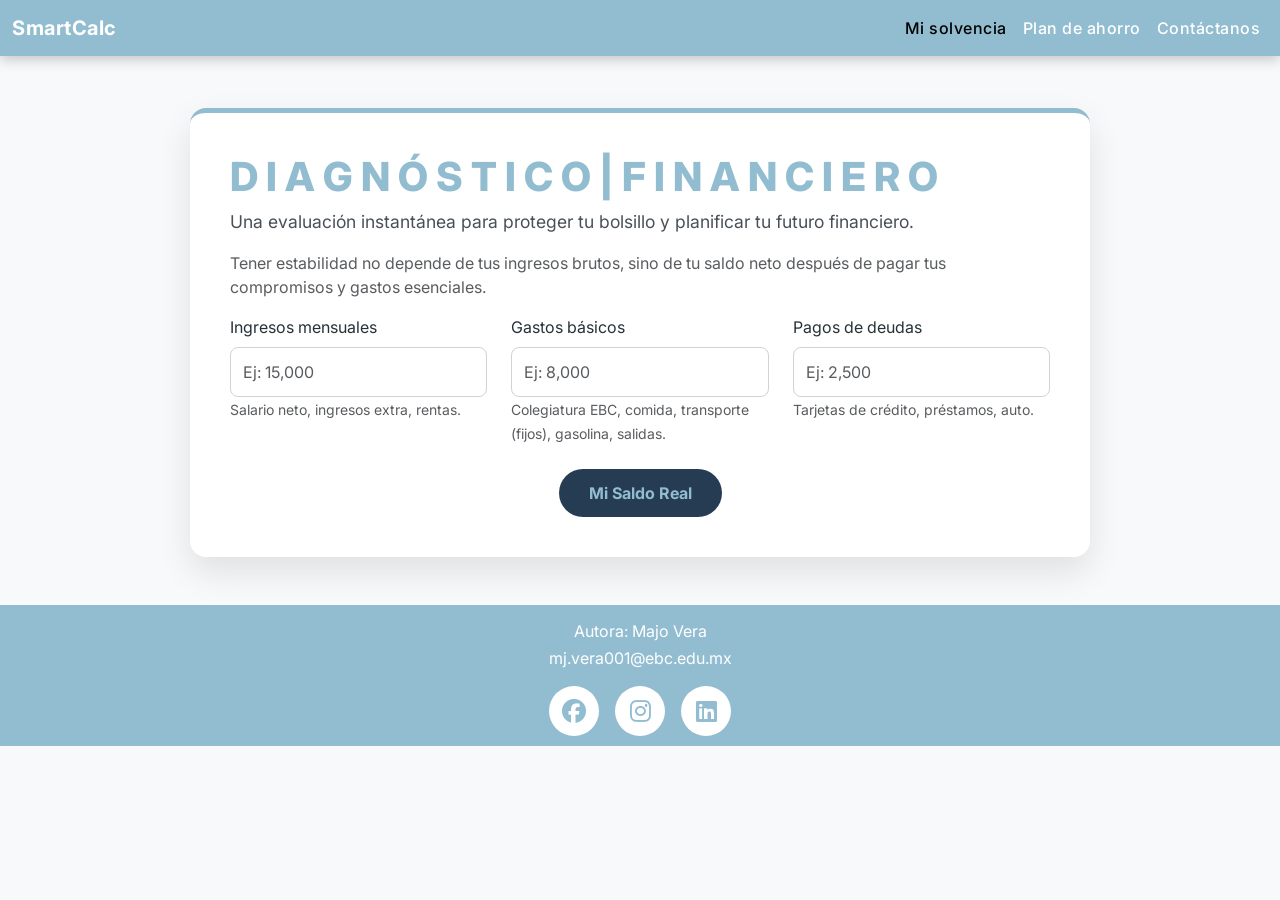
<file: index.html>
<!DOCTYPE html>
<html lang="es">
<head>
    <meta charset="UTF-8">
<meta name="description" content="Calculadora para evaluar el estado financiero de una persona">
<meta name="keywords" content="Presupuesto, Finanzas, Salario, Gastos, Ahorro">
<meta name="author" content="Majo Vera">
<meta name="viewport" content="width=device-width, initial-scale=1.0">

<!-- ENLACE EXTERNO PARA CONECTARSE CON EL CSS UTILIZANDO BOOSTRAP -->
<link href="https://cdn.jsdelivr.net/npm/bootstrap@5.3.8/dist/css/bootstrap.min.css" rel="stylesheet">

 <!-- ICONOS (FONTAWESOME) PARA ILUSTRAR LAS CATEGORÍAS -->
<link rel="stylesheet" href="https://cdnjs.cloudflare.com/ajax/libs/font-awesome/6.4.0/css/all.min.css">

<link href="https://fonts.googleapis.com/css2?family=Inter:wght@300;400;600;700&amp;display=swap" rel="stylesheet">

<!-- ENLACE AL STYLE.CSS PARA APLICAR ESTILOS PERSONALIZADOS -->
 <link rel="stylesheet" href="style.css">
<title> Calculadora | SmartCalc</title>

</head>

<!-- INICIA EL CUERPO DE LA PÁGINA -->
<body>
<nav class="navbar navbar-expand-lg navbar-custom fixed-top">
        <div class="container-fluid">
            <!-- Marca de la Aplicación -->
            <a class="navbar-brand" href="#">SmartCalc</a> <!-- aquí 
            vamos agregar un logo -->
            
            <!-- Botón de Toggler: Ahora abre el Offcanvas en móvil -->
            <button class="navbar-toggler" type="button" data-bs-toggle="offcanvas" data-bs-target="#offcanvasMenu" aria-controls="offcanvasMenu" aria-label="Toggle navigation">
                <span class="navbar-toggler-icon"></span>
            </button>
            
            <!-- Menú de Desktop: Solo visible cuando el navbar está expandido (>= lg) -->
            <div class="collapse navbar-collapse" id="navbarNavDesktop">
                <ul class="navbar-nav ms-auto">
                    <li class="nav-item">
                        <a class="nav-link active" aria-current="page" href="#calculadora">Mi solvencia</a>
                    </li>
                    <li class="nav-item">
                        <a class="nav-link" href="index1.html">Plan de ahorro</a>
                    </li>
                    <li class="nav-item">
                        <a class="nav-link" href="#contacto">Contáctanos</a>
                    </li>
                </ul>
            </div>
        </div>
    </nav>

<!-- MENÚ DE OFFCANVAS PARA CUANDO LA PANTALLA SEA PEQUEÑA SE DESPLIEGUE EN EL LATERAL-->
<div class="offcanvas offcanvas-end" tabindex="-1" id="offcanvasMenu" aria-labelledby="offcanvasMenuLabel">
      <div class="offcanvas-header"> <!-- Estilos aplicados en styles.css -->
        <h5 class="offcanvas-title" id="offcanvasMenuLabel">Finanzas</h5>
        <!-- btn-close-white se usa para que el ícono de cierre sea blanco sobre fondo azul -->
        <button type="button" class="btn-close btn-close-white" data-bs-dismiss="offcanvas" aria-label="Close"></button>
      </div>
      <div class="offcanvas-body">
        <ul class="navbar-nav justify-content-end flex-grow-1 pe-3">
            <!-- Los links se cierran automáticamente al hacer click (data-bs-dismiss) -->
            <li class="nav-item">
                <a class="nav-link active" aria-current="page" href="#calculadora" data-bs-dismiss="offcanvas">Mi Balance</a>
            </li>
            <li class="nav-item">
                </li><li class="nav-item"><a class="nav-link" href="index1.html">¿Qué es 50/30/20?</a></li>
            
            <li class="nav-item">
                <a class="nav-link" href="#contacto" data-bs-dismiss="offcanvas">¿Dudas?</a>
            </li>
        </ul>
      </div>
    </div>

<!-- SECCIÓN PRINCIPAL DE LA CALCULADORA -->
<div class="container my-5" id="calculadora">
        <div class="calculator-card">
            <h1 class="title">D I A G N Ó S T I C O | F I N A N C I E R O</h1>
            <p class="subtitle">Una evaluación instantánea para proteger tu bolsillo y planificar tu futuro financiero. </p>
            <p class="subtitle-description text-muted">Tener estabilidad no depende de tus ingresos brutos, sino de tu saldo neto después de pagar tus compromisos y gastos esenciales. </p>
            
            <div class="row g-4">
                <!-- Inputs adaptados a Finanzas Personales -->
                <!-- Sistema de Rejilla: Se adapta a Móvil, Tablet y Desktop -->
                <div class="col-12 col-md-6 col-lg-4">
                    <label for="monthlyIncome" class="form-label">Ingresos mensuales</label>
                    <input type="number" class="form-control" id="monthlyIncome" placeholder="Ej: 15,000" min="0">
                    <small class="text-muted">Salario neto, ingresos extra, rentas.</small>
                </div>
                
                <div class="col-12 col-md-6 col-lg-4">
                    <label for="livingExpenses" class="form-label">Gastos básicos</label>
                    <input type="number" class="form-control" id="livingExpenses" placeholder="Ej: 8,000" min="0">
                    <small class="text-muted">Colegiatura EBC, comida, transporte (fijos), gasolina, salidas.</small>
                </div>
                
                <div class="col-12 col-md-6 col-lg-4">
                    <label for="debtPayments" class="form-label">Pagos de deudas</label>
                    <input type="number" class="form-control" id="debtPayments" placeholder="Ej: 2,500" min="0">
                    <small class="text-muted">Tarjetas de crédito, préstamos, auto.</small>
                </div>


                <!-- Botón de Acción -->
                <div class="col-12 mt-4 text-center">
                    <button class="btn btn-calculate" onclick="calculatePersonalSolvency()">
                        Mi Saldo Real
                    </button>
                </div>
            </div>


            <!-- Resultado Visual (El Semáforo Financiero) -->
            <div id="resultContainer" class="d-none">
                <h3 class="title">Mi Saldo Real</h3>
                <div id="resultValue" class="display-4 fw-bold my-2">--</div>
                <div id="resultAnalysis" class="fw-semibold mt-3">Ingresa tus datos para calcular.</div>
                
                <!-- Barra de progreso visual para el nivel de endeudamiento -->
                <div class="progress mt-4" style="height: 25px;">
                    <div id="debtProgressBar" class="progress-bar progress-bar-striped progress-bar-animated" role="progressbar" style="width: 0%" aria-valuenow="0" aria-valuemin="0" aria-valuemax="100">Nivel de Deuda</div>
                </div>
                <small class="text-muted d-block mt-2">Porcentaje de tus ingresos comprometidos en deuda.</small>
            </div>
        </div>
    </div>

    <footer id="main-footer">
    <p id="autor">Autora: Majo Vera</p>
  <p id="correo"><a href="mailto:mj.vera001@ebc.edu.mx">mj.vera001@ebc.edu.mx</a></p>
     <div class="social"> 
   <a href="#" ><i class="fab fa-facebook"> </i> 
    <a href="#" ><i class="fab fa-instagram"> </i> 
      <a href="#" ><i class="fab fa-linkedin"> </i>
  </a>
  
    
       </div>
       
    </footer>
<!-- ENLACE DEL JS DEL BOOTSTRAP -->
<script src="https://cdn.jsdelivr.net/npm/bootstrap@5.3.8/dist/js/bootstrap.bundle.min.js"></script>

<!-- ENLACE DEL JS DE LA CALCULADORA -->

    <script src="script.js"></script>
</body>
</html>
</file>
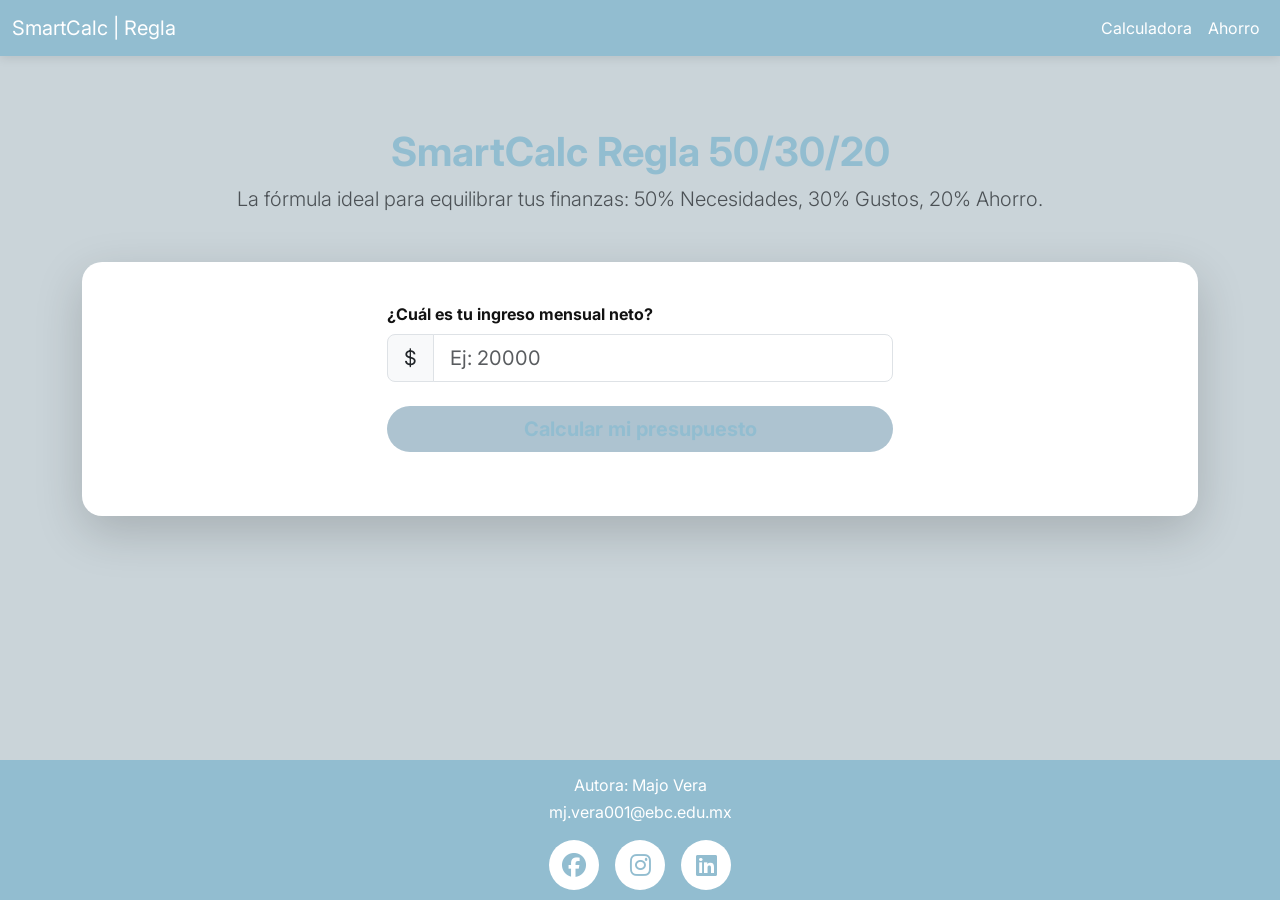
<file: index1.html>
<!DOCTYPE html>
<html>
<head>
    <meta charset="UTF-8">
<meta name="description" content="Calculadora para evaluar el estado financiero de una persona">
<meta name="keywords" content="Presupuesto, Finanzas, Salario, Gastos, Ahorro">
<meta name="author" content="Majo Vera">
<meta name="viewport" content="width=device-width, initial-scale=1.0">

<!-- ENLACE EXTERNO PARA CONECTARSE CON EL CSS UTILIZANDO BOOSTRAP -->
<link href="https://cdn.jsdelivr.net/npm/bootstrap@5.3.8/dist/css/bootstrap.min.css" rel="stylesheet">

 <!-- ICONOS (FONTAWESOME) PARA ILUSTRAR LAS CATEGORÍAS -->
<link rel="stylesheet" href="https://cdnjs.cloudflare.com/ajax/libs/font-awesome/6.4.0/css/all.min.css">

<link href="https://fonts.googleapis.com/css2?family=Inter:wght@300;400;600;700&amp;display=swap" rel="stylesheet">

<!-- ENLACE AL STYLE.CSS PARA APLICAR ESTILOS PERSONALIZADOS -->
 <link rel="stylesheet" href="style1.css">
<title> Regla 50/30/20 | SmartCalc </title>
</head>

<!-- INICIA EL CUERPO DE LA PÁGINA-->
<body>

    <!-- NAVEGACIÓN RESPONSIVE CON GRID CON BOOTSTRAP -->
    <nav class="navbar navbar-expand-lg navbar-custom fixed-top">
        <div class="container-fluid">
            <a class="navbar-brand" href="#"> SmartCalc | Regla </a>
            
            <button class="navbar-toggler" type="button" data-bs-toggle="offcanvas" data-bs-target="#offcanvasMenu" aria-controls="offcanvasMenu" aria-label="Toggle navigation">
                <span class="navbar-toggler-icon"></span>
            </button>
            
            <!-- Menú Desktop -->
            <div class="collapse navbar-collapse" id="navbarNavDesktop">
                <ul class="navbar-nav ms-auto">
                    <li class="nav-item"><a class="nav-link active" href="index.html">Calculadora</a></li>
                    <!-- ¡ENLACE ACTUALIZADO! -->
                    
                    <li class="nav-item"><a class="nav-link" href="#">Ahorro</a></li>
                </ul>
            </div>
        </div>
    </nav>

<!-- OFFCANVAS MENÚ PARA CUANDO SE HAGA MÁS PEQUEÑA LA PANTALLA -->
    <div class="offcanvas offcanvas-end" tabindex="-1" id="offcanvasMenu" aria-labelledby="offcanvasMenuLabel">
      <div class="offcanvas-header">
        <h5 class="offcanvas-title" id="offcanvasMenuLabel">MENÚ FINANCIERO</h5>
        <button type="button" class="btn-close btn-close-white" data-bs-dismiss="offcanvas" aria-label="Close"></button>
      </div>
      <div class="offcanvas-body">
        <ul class="navbar-nav justify-content-end flex-grow-1 pe-3">
            <li class="nav-item"><a class="nav-link active" href="index.html" data-bs-dismiss="offcanvas">Calculadora</a></li>
            <li class="nav-item"><a class="nav-link" href="#" data-bs-dismiss="offcanvas">Contáctanos</a></li>
        </ul>
      </div>
    </div>


<!-- ==================================================================== -->
<!--              CUERPO PRINCIPAL DE LA CALCULADORA 50/30/20             -->
<!-- ==================================================================== -->

 <div class="container my-5 content-wrapper">
        <div class="text-center mb-5">
            <h1 class="main-title">SmartCalc Regla 50/30/20 </h1>
            <p class="lead text-muted">La fórmula ideal para equilibrar tus finanzas: 50% Necesidades, 30% Gustos, 20% Ahorro.</p>
        </div>


        <div class="calculator-card shadow-lg">
            
            <!-- SECCIÓN 1: ENTRADA DE DATOS -->
            <div class="row justify-content-center mb-4">
                <div class="col-md-8 col-lg-6">
                    <label for="netIncome" class="form-label fw-bold">¿Cuál es tu ingreso mensual neto?</label>
                    <div class="input-group input-group-lg">
                        <span class="input-group-text bg-light">$</span>
                        <input type="number" class="form-control" id="netIncome" placeholder="Ej: 20000">
                    </div>
                    <div class="d-grid gap-2 mt-4">
                        <button class="btn btn-calculate btn-lg" onclick="calculateBudget()">
                            Calcular mi presupuesto
                        </button>
                    </div>
                </div>
            </div>

             <!-- SECCIÓN 2: RESULTADOS VISUALES (OCULTO AL INICIO) -->
            <div id="resultsSection" class="d-none animate-fade-in">
                <hr class="my-5">
                
                <h3 class="text-center mb-4" style="color: var(--color-primary);">Así deberías distribuir tu dinero:</h3>


                <!-- GRÁFICO CSS PURO -->
                <div class="chart-container mb-5">
                    <div class="pie-chart" id="budgetChart"></div>
                </div>


                <!-- TARJETAS DE DESGLOSE (GRID SYSTEM) -->
                <div class="row g-4">
                    
                    <!-- 50% NECESIDADES -->
                    <div class="col-12 col-md-4">
                        <div class="card h-100 result-card border-needs">
                            <div class="card-body text-center">
                                <div class="icon-circle bg-needs mb-3">
                                    <i class="fa-solid fa-house"></i>
                                </div>
                                <h5 class="card-title text-needs">50% Necesidades</h5>
                                <p class="display-6 fw-bold" id="valNeeds">$0</p>
                                <p class="card-text small text-muted">Renta, despensa, transporte, servicios básicos.</p>
                            </div>
                        </div>
                    </div>


                    <!-- 30% GUSTOS -->
                    <div class="col-12 col-md-4">
                        <div class="card h-100 result-card border-wants">
                            <div class="card-body text-center">
                                <div class="icon-circle bg-wants mb-3">
                                    <i class="fa-solid fa-plane"></i>
                                </div>
                                <h5 class="card-title text-wants">30% Gustos</h5>
                                <p class="display-6 fw-bold" id="valWants">$0</p>
                                <p class="card-text small text-muted">Salidas, ropa, streaming, hobbies.</p>
                            </div>
                        </div>
                    </div>


                    <!-- 20% AHORRO -->
                    <div class="col-12 col-md-4">
                        <div class="card h-100 result-card border-savings">
                            <div class="card-body text-center">
                                <div class="icon-circle bg-savings mb-3">
                                    <i class="fa-solid fa-piggy-bank"></i>
                                </div>
                                <h5 class="card-title text-savings">20% Ahorro</h5>
                                <p class="display-6 fw-bold" id="valSavings">$0</p>
                                <p class="card-text small text-muted">Fondo de emergencia, retiro, pago de deudas.</p>
                            </div>
                        </div>
                    </div>


                </div> <!-- Fin Row -->
            </div> <!-- Fin Results -->


        </div>
    </div>

    <!-- FOOTER -->

     <footer id="main-footer">
    <p id="autor">Autora: Majo Vera</p>
  <p id="correo"><a href="mailto:mj.vera001@ebc.edu.mx">mj.vera001@ebc.edu.mx</a></p>
     <div class="social"> 
   <a href="#" ><i class="fab fa-facebook"> </i> 
    <a href="#" ><i class="fab fa-instagram"> </i> 
      <a href="#" ><i class="fab fa-linkedin"> </i>
  </a>
  
    
       </div>
       
    </footer>

<!-- ENLACE DEL JS DEL BOOTSTRAP -->
<script src="https://cdn.jsdelivr.net/npm/bootstrap@5.3.8/dist/js/bootstrap.bundle.min.js"></script>

<!-- ENLACE DEL JS DE LA CALCULADORA -->

    <script src="script1.js"></script>


</body>
</html>
</file>
<file: style.css>
/* ========================================= */
/* === ESTILOS PERSONALIZADOS Y MEDIA QUERIES === */
/* ========================================= */
:root {
    --color-primary: #92bdd0; /* Azul corporativo */
    --color-accent: #263c53; /* Amarillo/Naranja de énfasis */
    --color-dark: #263238;
    --color-success: #28a745; /* Verde claro para "good" */
    --color-warning: #fde614; /* Amarillo para "warning" */
    --color-danger: #dc3545; /* Rojo para "danger" */
    --color-bg: #f8f9fa; /* Fondo muy neutro y limpio */
}


body {
    font-family: 'Inter', sans-serif;
    background-color: var(--color-bg);
    color: var(--color-dark);
    padding-top: 60px;
}


/* Navbar personalizado */
.navbar-custom {
    background-color: var(--color-primary);
    box-shadow: 0 4px 12px rgba(0, 0, 0, 0.2);
}
.navbar-custom .nav-link, .navbar-custom .navbar-brand {
    color: #ffffff;
    font-weight: 500;
    letter-spacing: 0.5px;
}
.navbar-custom .nav-link:hover {
    color: var(--color-accent);
}
.navbar-custom .navbar-brand {
    font-weight: 700;
}


/* Tarjeta Principal */
.calculator-card {
    background-color: #ffffff;
    border-radius: 16px;
    box-shadow: 0 15px 35px rgba(0, 0, 0, 0.1);
    padding: 40px;
    margin: 40px auto;
    max-width: 900px;
    border-top: 5px solid var(--color-primary); /* Línea azul corporativa */
}


.title {
    color: var(--color-primary);
    font-weight: 800;
}


.subtitle {
    font-size: 1.1rem;
    color: #495057;
}


.form-control {
    border-radius: 8px;
    padding: 12px;
    border: 1px solid #ced4da;
    transition: border-color 0.3s;
}
.form-control:focus {
    border-color: var(--color-primary);
    box-shadow: 0 0 0 0.2rem rgba(0, 68, 129, 0.25);
}


/* Botón llamativo (usando el color de acento) */
.btn-calculate {
    background-color: var(--color-accent);
    color: var(--color-primary); /* Texto azul sobre fondo amarillo */
    font-weight: 700;
    padding: 12px 30px;
    border-radius: 50px;
    border: none;
    transition: transform 0.2s, box-shadow 0.2s;
}
.btn-calculate:hover {
    background-color: #ffd24d; /* Un tono un poco más claro al hacer hover */
    color: var(--color-primary);
    transform: translateY(-2px);
    box-shadow: 0 5px 15px rgba(255, 187, 0, 0.4);
}


/* Contenedor de Resultados */
#resultContainer {
    margin-top: 35px;
    padding: 30px;
    border-radius: 12px;
    text-align: center;
    background-color: #e9ecef; /* Fondo de resultado ligeramente gris */
    border: 1px solid #dee2e6;
}


/* Colores de estado para el resultado */
.text-excellent { color: var(--color-success); }
.text-warning { color: var(--color-warning); }
.text-danger { color: var(--color-danger); }


/* MEDIA QUERIES PARA ADAPTABILIDAD */
@media (max-width: 768px) {
    .calculator-card {
        padding: 20px;
        margin: 20px 10px;
    }
    .subtitle-description {
        display: none; /* Ocultar descripción larga en móvil */
    }
    .display-4 {
        font-size: 2rem; /* Texto más pequeño en móvil */
    }
}

#main-footer {
  background: var(--color-primary);
  color:white;
  text-align:center;
  padding: 10px;
  margin-top:auto;
}


footer a {
    color: #ffffff; 
    text-decoration: none; /*  quita el subrayado si no te gusta */
    /*font-weight: bold; / Opcional: /*lo hace un poco más gordito para leerse mejor */
}


#autor{
  margin: 0.2rem;
  color:white;
  text-decoration: none;
}




.social {
  display: flex;
  gap: 1rem;
  justify-content: center;
  margin-top: 1rem;
}


.social a {
  display: inline-flex;
  align-items: center;
  justify-content: center;
  width: 50px;
  height: 50px;
  background: #ffffff;
  color: var(--color-primary);
  border-radius: 50%;
  text-decoration: none;
  font-size: 1.5rem;
}
</file>
<file: style1.css>
:root {
    --color-primary: #92bdd0;   /* Azul  */
    --color-needs: #34538d;     /* 50% - Azul Oscuro */
    --color-wants: #435267;     /* 30% - Aqua/Turquesa */
    --color-savings: #adc3d0;   /* 20% - Amarillo/Dorado */
    
    --color-bg: #fafafa;
    --color-text: #121212;
}


body {
    font-family: 'Inter', sans-serif;
    background-color: var(--color-bg);
    color: var(--color-text);
    display: flex;
    flex-direction: column;
    padding-top: 80px; /* Espacio para el navbar fijo */
    min-height: 100vh;
  }




/* === NAVBAR Y OFFCANVAS (CONSERVADOS) === */
.navbar-custom {
    background-color: var(--color-primary);
    box-shadow: 0 2px 10px rgba(0,0,0,0.1);
}
.navbar-brand, .nav-link {
    color: white !important;
}
.offcanvas-header {
    background-color: var(--color-primary);
    color: white;
}
.offcanvas-title {
    color: white;
}


/* === TARJETA PRINCIPAL === */
.calculator-card {
    background-color: white;
    border-radius: 20px;
    padding: 40px;
    border: none;
}


.main-title {
    color: var(--color-primary);
    font-weight: 700;
}


/* === BOTÓN DE CALCULAR === */
.btn-calculate {
    background-color: var(--color-savings); /* Amarillo llamativo */
    color: var(--color-primary);
    font-weight: 700;
    border: none;
    border-radius: 50px;
    transition: transform 0.2s;
}
.btn-calculate:hover {
    background-color: #49576d;
    transform: scale(1.02);
}


/* === ESTILOS DE RESULTADOS (LAS 3 TARJETAS) === */
.result-card {
    border: none;
    background-color: #f9f9f9;
    border-radius: 15px;
    transition: transform 0.3s;
}
.result-card:hover {
    transform: translateY(-5px);
    box-shadow: 0 10px 20px rgba(0,0,0,0.05);
}


/* Bordes superiores de colores */
.border-needs { border-top: 5px solid var(--color-needs); }
.border-wants { border-top: 5px solid var(--color-wants); }
.border-savings { border-top: 5px solid var(--color-savings); }


/* Textos de colores */
.text-needs { color: var(--color-needs); }
.text-wants { color: var(--color-wants); }
.text-savings { color: #adc3d0; /* Un poco más oscuro para leerse bien */ }


/* Círculos de iconos */
.icon-circle {
    width: 60px;
    height: 60px;
    border-radius: 50%;
    margin: 0 auto;
    display: flex;
    align-items: center;
    justify-content: center;
    color: white;
    font-size: 1.5rem;
}
.bg-needs { background-color: var(--color-needs); }
.bg-wants { background-color: var(--color-wants); }
.bg-savings { background-color: var(--color-savings); }


/* === GRÁFICO DE PASTEL (CSS PURO) === */
.chart-container {
    display: flex;
    justify-content: center;
    align-items: center;
}
.pie-chart {
    width: 200px;
    height: 200px;
    border-radius: 50%;
    /* Truco de CSS para hacer un gráfico circular con gradiente cónico */
    background: conic-gradient(
        var(--color-needs) 0% 50%,   /* 0 a 50% Azul */
        var(--color-wants) 50% 80%,  /* 50 a 80% Aqua (30% total) */
        var(--color-savings) 80% 100% /* 80 a 100% Amarillo (20% total) */
    );
    box-shadow: 0 4px 15px rgba(0,0,0,0.2);
    position: relative;
}
/* Agujero del centro para hacerlo "Donut Chart" */
.pie-chart::after {
    content: "FINY";
    position: absolute;
    top: 50%; left: 50%;
    transform: translate(-50%, -50%);
    width: 120px; height: 120px;
    background: white;
    border-radius: 50%;
    display: flex;
    align-items: center;
    justify-content: center;
    font-weight: bold;
    color: var(--color-primary);
}


#main-footer {
  background: var(--color-primary);
  color:white;
  text-align:center;
  padding: 10px;
  margin-top:auto;
}


footer a {
    color: #ffffff; 
    text-decoration: none; /*  quita el subrayado si no te gusta */
    /*font-weight: bold; /* Opcional: lo hace un poco más gordito para leerse mejor */
}


#autor{
  margin: 0.2rem;
  color:white;
  text-decoration: none;
}




.social {
  display: flex;
  gap: 1rem;
  justify-content: center;
  margin-top: 1rem;
}


.social a {
  display: inline-flex;
  align-items: center;
  justify-content: center;
  width: 50px;
  height: 50px;
  background: #ffffff;
  color: var(--color-primary);
  border-radius: 50%;
  text-decoration: none;
  font-size: 1.5rem;
}


/* Animación simple */
.animate-fade-in {
    animation: fadeIn 0.8s ease-in-out;
}
@keyframes fadeIn {
    from { opacity: 0; transform: translateY(20px); }
    to { opacity: 1; transform: translateY(0); }
}


/* Ajustes Móviles */
@media (max-width: 768px) {
    .calculator-card { padding: 20px; }
    .display-6 { font-size: 1.5rem; }
}

/* PANTALLA PEQUEÑA */
@media (max-width: 400px){
  body{
    background-color:rgb(189, 214, 218);
    flex-direction: row;
  }
}

/* PANTALLA MEDIANA */
@media (min-width: 600px){
  body{
    background-color:rgb(87, 113, 125);
    flex-direction: column;
  }
}

/* PANTALLA GRANDE */
@media (min-width: 700px){
  body{
    background-color:rgb(13, 85, 115);
    flex-direction: column;
  }
}

/* PANTALLA EXTRAGRANDE */
@media (min-width: 900px){
  body{
    background-color:rgb(202, 212, 217);
    flex-direction: column;
  }
}
</file>
